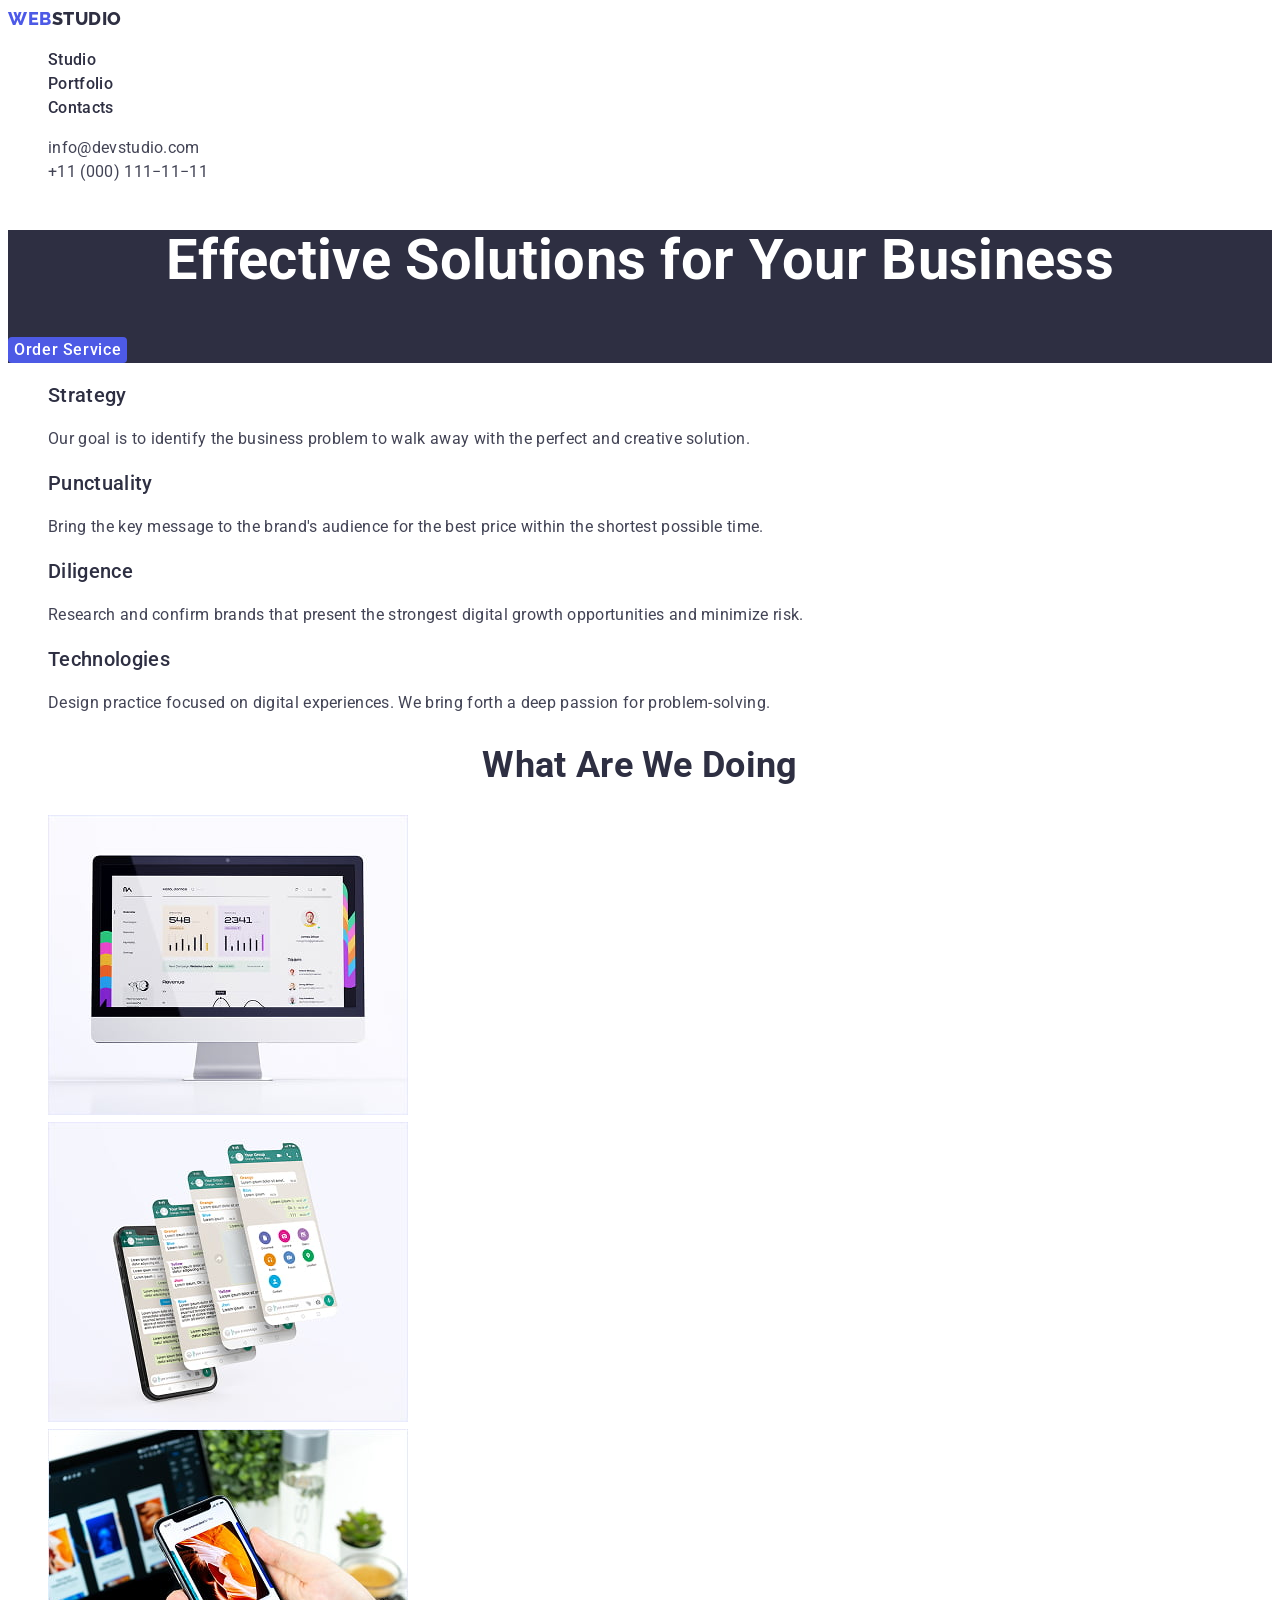
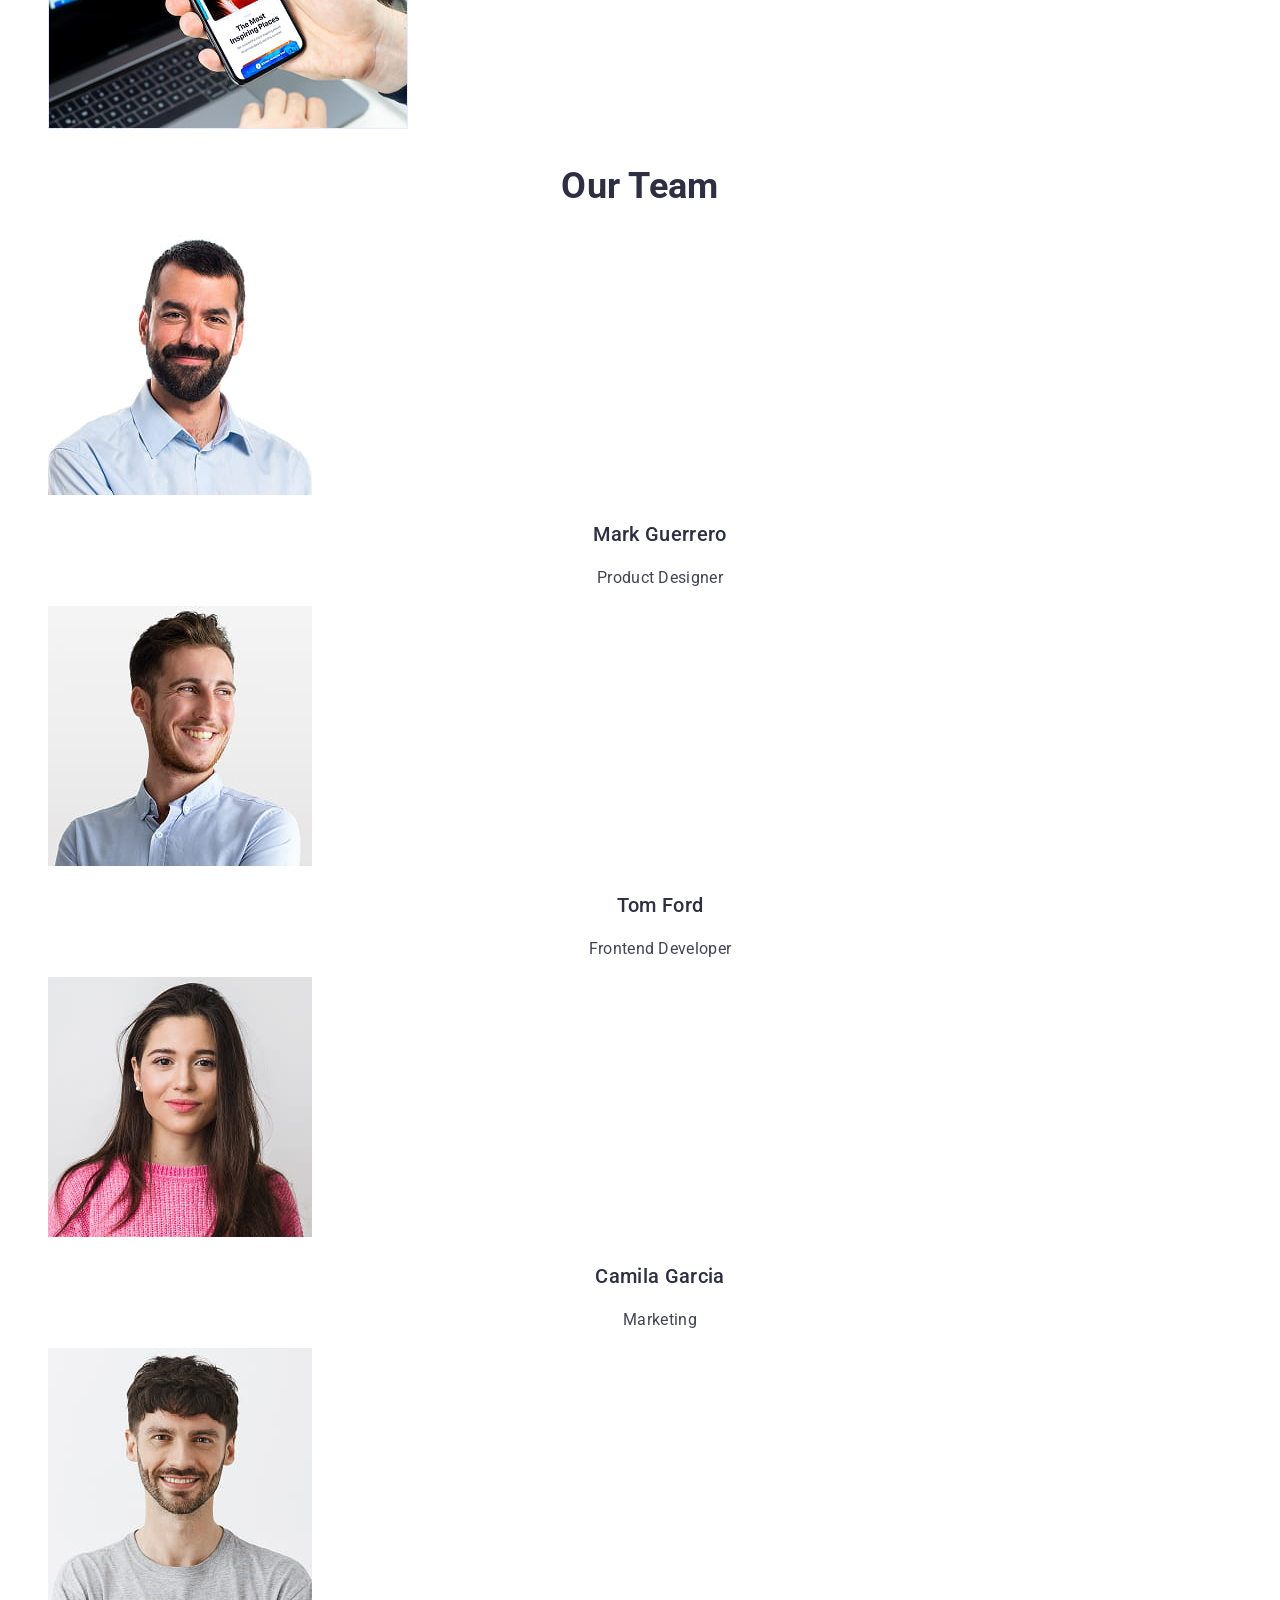
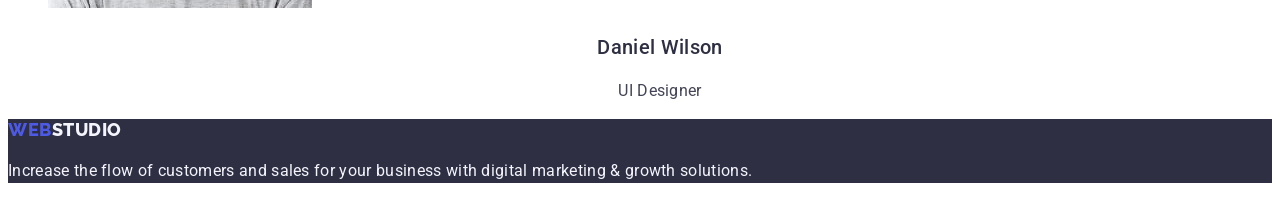
<file: index.html>
<!DOCTYPE html>
<html lang="en">
  <head>
    <meta charset="UTF-8" />
    <meta name="viewport" content="width=device-width, initial-scale=1.0" />
    <title>WebStudio</title>
    <!-- Fonts -->
    <link rel="preconnect" href="https://fonts.googleapis.com">
    <link rel="preconnect" href="https://fonts.gstatic.com" crossorigin>
    <link href="https://fonts.googleapis.com/css2?family=Raleway:ital,wght@0,800;1,800&family=Roboto:wght@100..900&display=swap" rel="stylesheet">
    <!-- Custom styles -->
    <link rel="stylesheet" href="./css/styles.css">
  </head>
  <body class="page">
    <!-- Header section -->
    <header class="header">
      <nav class="header-nav">
        <a class="header-logo logo link" href="/index.html">Web<span class="header-logo-accent">Studio</span></a>
        <ul class="header-list list">
          <li class="header-item">
            <a class="header-link link current" href="./index.html">Studio</a>
          </li>
          <li class="header-item">
            <a class="header-link link" href="./portfolio.html">Portfolio</a>
          </li>
          <li class="header-item">
            <a class="header-link link" href="">Contacts</a>
          </li>
        </ul>
      </nav>
      <ul class="header-list list">
        <li class="header-item">
          <a class="header-contact link" href="mailto:info@devstudio.com">info@devstudio.com</a>
        </li>
        <li class="header-item">
          <a class="header-contact link" href="tel:&#43;11(000)111&#8722;11&#8722;11">&#43;11 (000) 111&#8722;11&#8722;11</a>
        </li>
      </ul>
    </header>
    <main class="main">
      <!-- Hero section -->
      <section class="hero section">
        <h1 class="hero-title">Effective Solutions for Your Business</h1>
        <button class="hero-button btn" type="button">Order Service</button>
      </section>
      <!-- Features section -->
      <section class="features section">
        <h2 hidden>Our Features</h2>
        <ul class="features-list list">
          <li class="features-item">
            <h3 class="features-title">Strategy</h3>
            <p class="features-disc">
              Our goal is to identify the business problem to walk away with the
              perfect and creative solution.
            </p>
          </li>
          <li class="features-item">
            <h3 class="features-title">Punctuality</h3>
            <p class="features-disc">
              Bring the key message to the brand's audience for the best price
              within the shortest possible time.
            </p>
          </li>
          <li class="features-item">
            <h3 class="features-title">Diligence</h3>
            <p class="features-disc">
              Research and confirm brands that present the strongest digital
              growth opportunities and minimize risk.
            </p>
          </li>
          <li class="features-item">
            <h3 class="features-title">Technologies</h3>
            <p class="features-disc">
              Design practice focused on digital experiences. We bring forth a
              deep passion for problem-solving.
            </p>
          </li>
        </ul>
      </section>
      <!-- What are we doing -->
      <section class="wedoing">
        <h2 class="wedoing-title">What are we doing</h2>
        <ul class="wedoing-list list">
          <li class="wedoing-item">
            <img class="wedoing-img" src="./images/we-doing/desktop-computer.jpg" alt="A modern desktop computer on a white desk displaying a clean analytics dashboard interface with charts, graphs, and user profile information on the screen." width="360" height="300">
          </li>
          <li class="wedoing-item">
            <img class="wedoing-img" src="./images/we-doing/smartphone-screens.jpg" alt="Several overlapping smartphone screens displaying a messaging app interface with chat conversations and contact options." width="360" height="300">
          </li>
          <li class="wedoing-item">
            <img class="wedoing-img" src="./images/we-doing/smartphone-laptop.jpg" alt="A person holding a smartphone displaying a colorful mobile app interface, with a laptop open in the background showing design screens." width="360" height="300">
          </li>
        </ul>
      </section>
      <!-- Our team -->
      <section class="team">
        <h2 class="team-title">Our Team</h2>
        <ul class="team-list list">
          <li class="team-item">
            <img class="team-img" src="./images/our-team/mark-guerrero.jpg" alt="A portrait of a smiling man with dark hair and a beard, wearing a light blue shirt against a plain background." width="264" height="260">
            <h3 class="team-title-userpic">Mark Guerrero</h3>
            <p class="team-desc">Product Designer</p>
          </li>
          <li class="team-item">
            <img class="team-img" src="./images/our-team/tom-ford.jpg" alt="A portrait of a smiling young man with short brown hair and light stubble, wearing a light blue shirt and looking to the side against a plain background." width="264" height="260">
            <h3 class="team-title-userpic">Tom Ford</h3>
            <p class="team-desc">Frontend Developer</p>
          </li>
          <li class="team-item">
            <img class="team-img" src="./images/our-team/camila-garcia.jpg" alt="A portrait of a young woman with long dark hair, wearing a pink sweater, looking at the camera against a plain background." width="264" height="260">
            <h3 class="team-title-userpic">Camila Garcia</h3>
            <p class="team-desc">Marketing</p>
          </li>
          <li class="team-item">
            <img class="team-img" src="./images/our-team/daniel-wilson.jpg" alt="A portrait of a smiling young man with short dark hair and a beard, wearing a gray T-shirt against a plain background." width="264" height="260">
            <h3 class="team-title-userpic">Daniel Wilson</h3>
            <p class="team-desc">UI Designer</p>
          </li>
        </ul>
      </section>
    </main>
    <!-- Footer section -->
    <footer class="footer">
      <a class="footer-logo logo link" href="/index.html">Web<span class="footer-logo-accent">Studio</span></a>
      <p class="footer-desc">Increase the flow of customers and sales for your business with digital marketing & growth solutions.</p>
    </footer>
  </body>
</html>
</file>
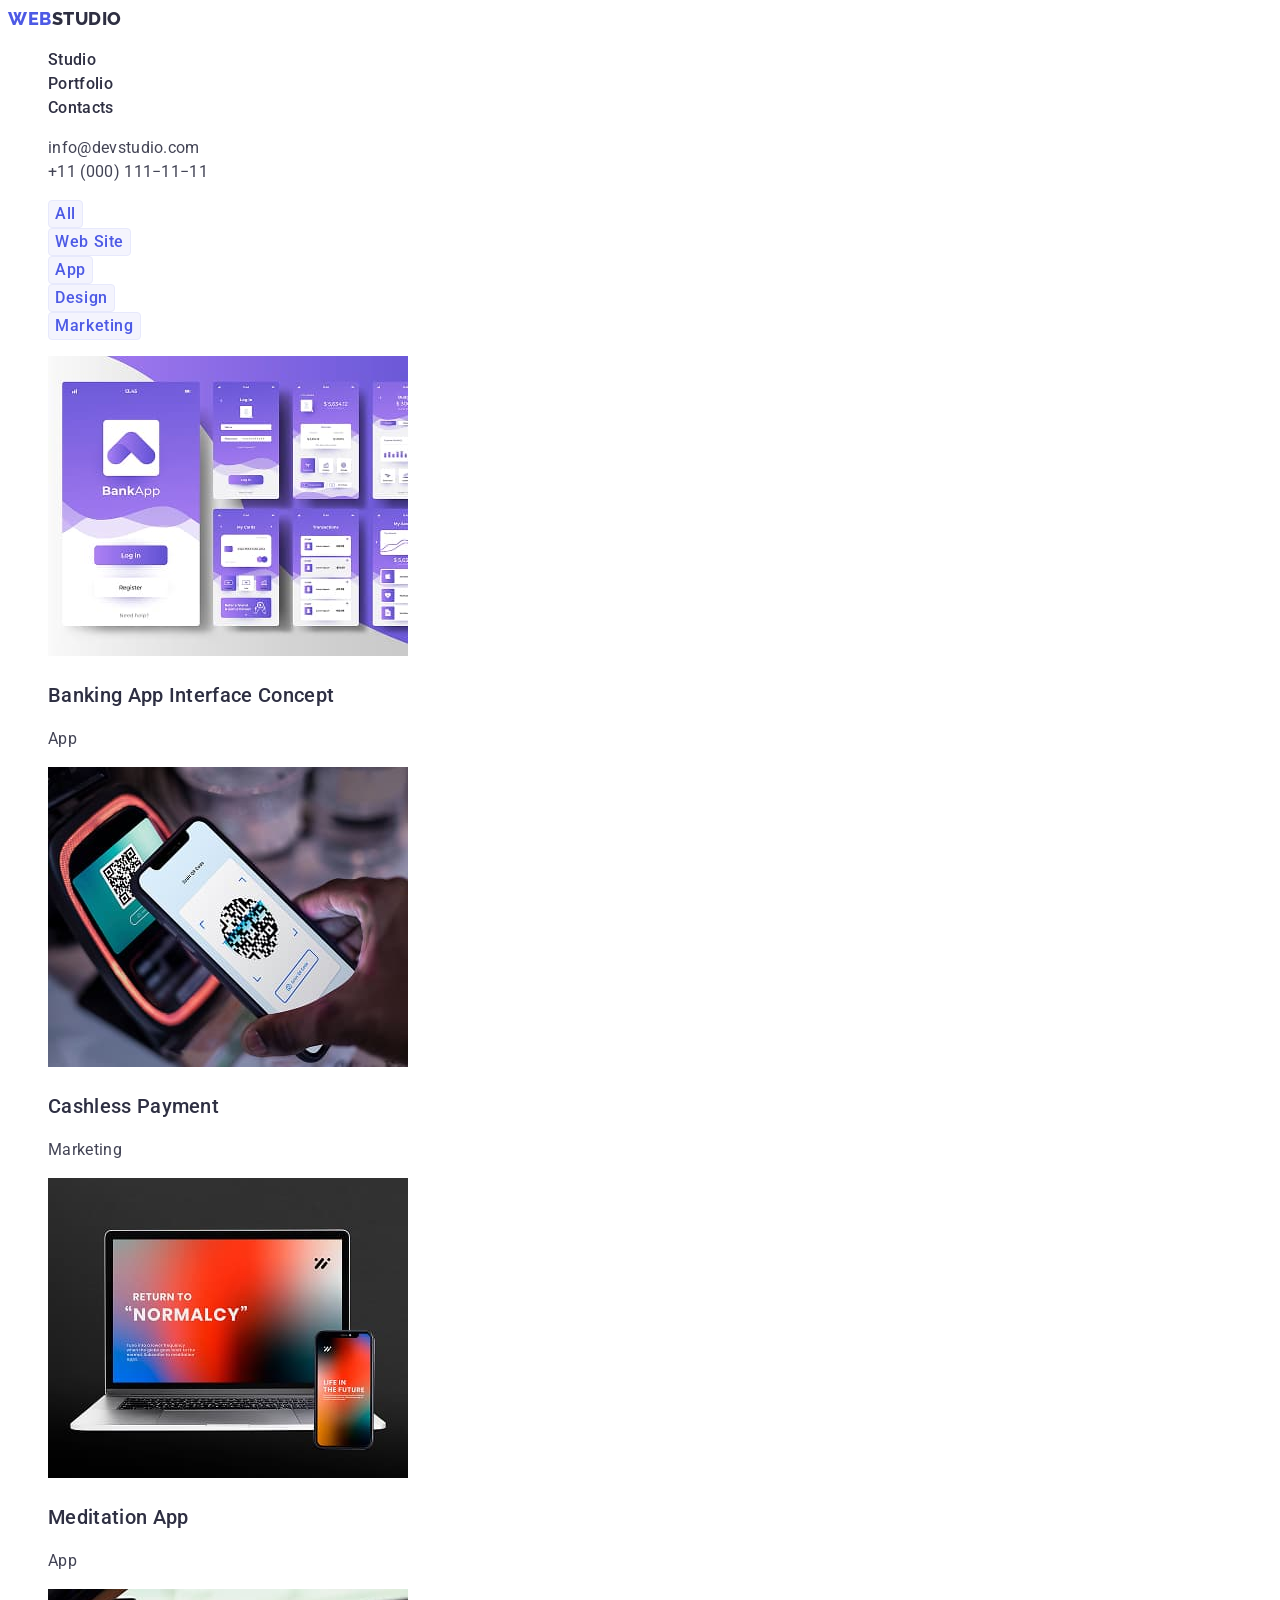
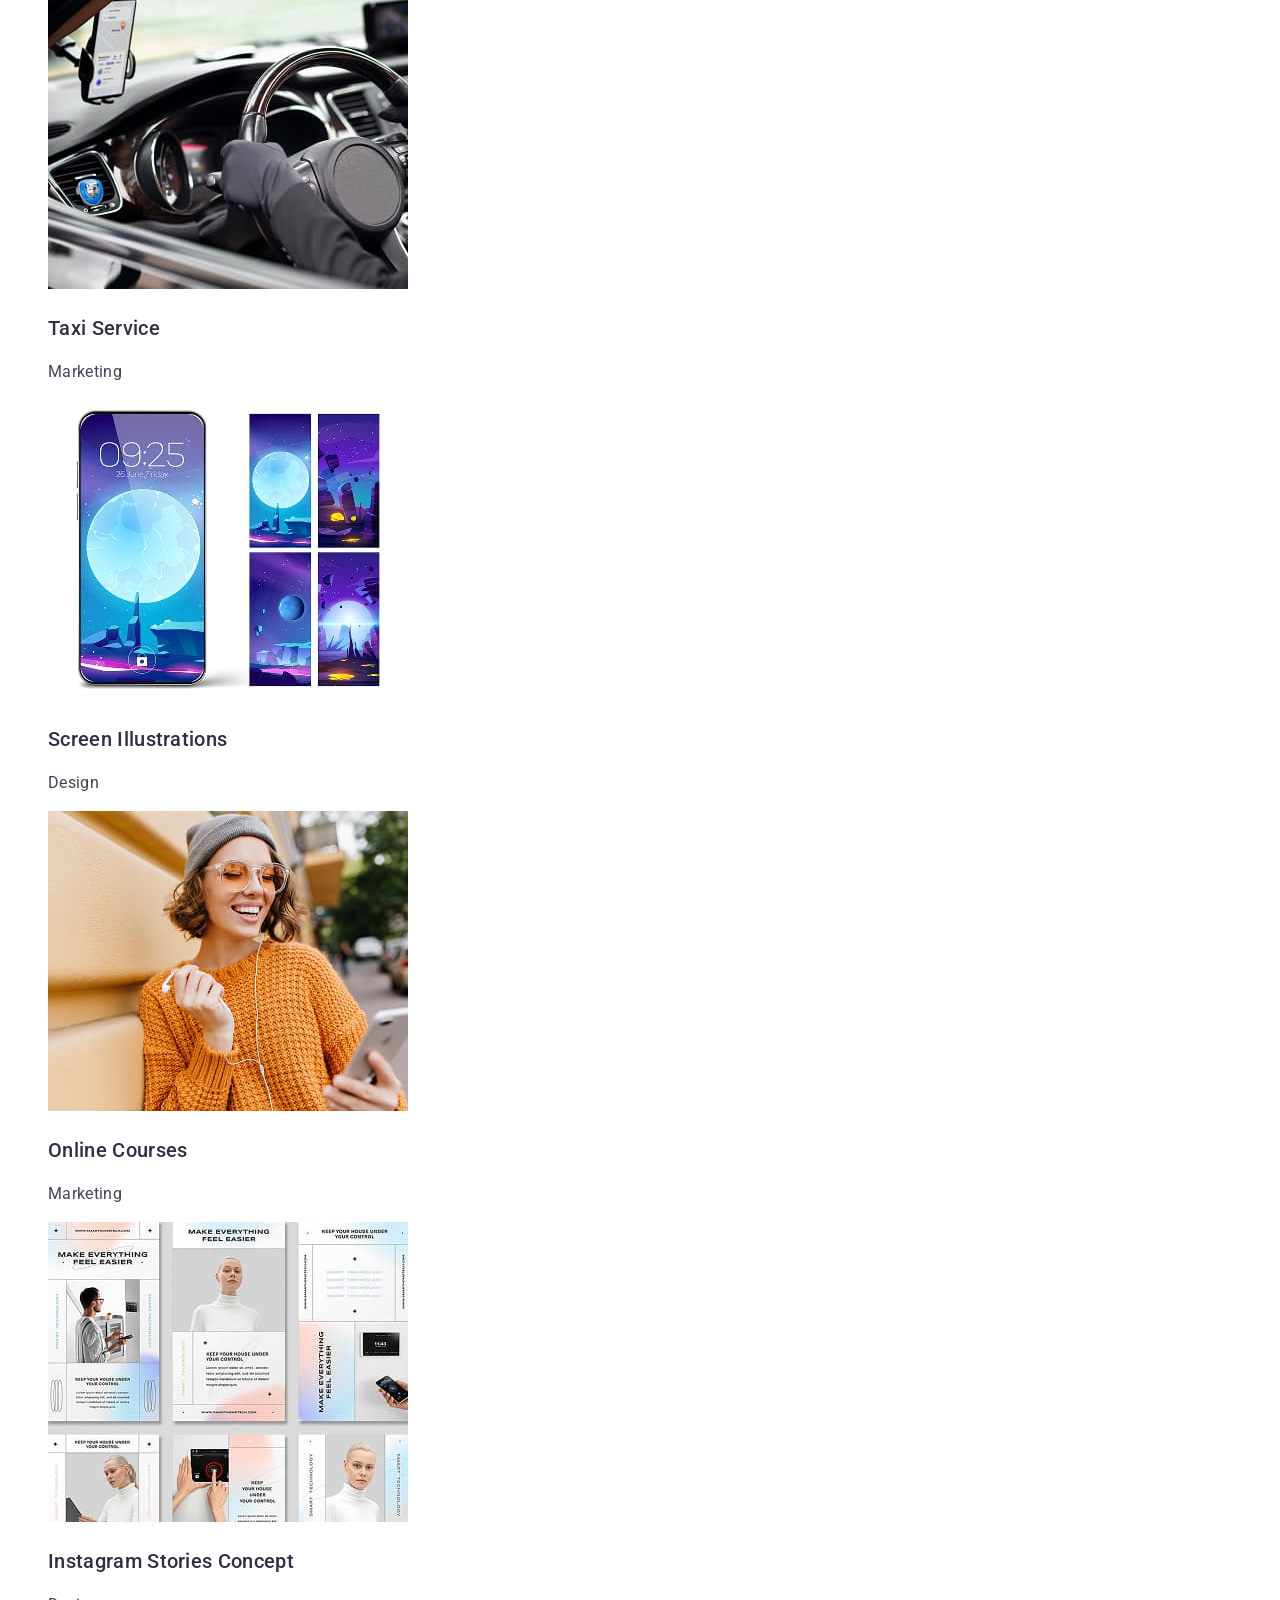
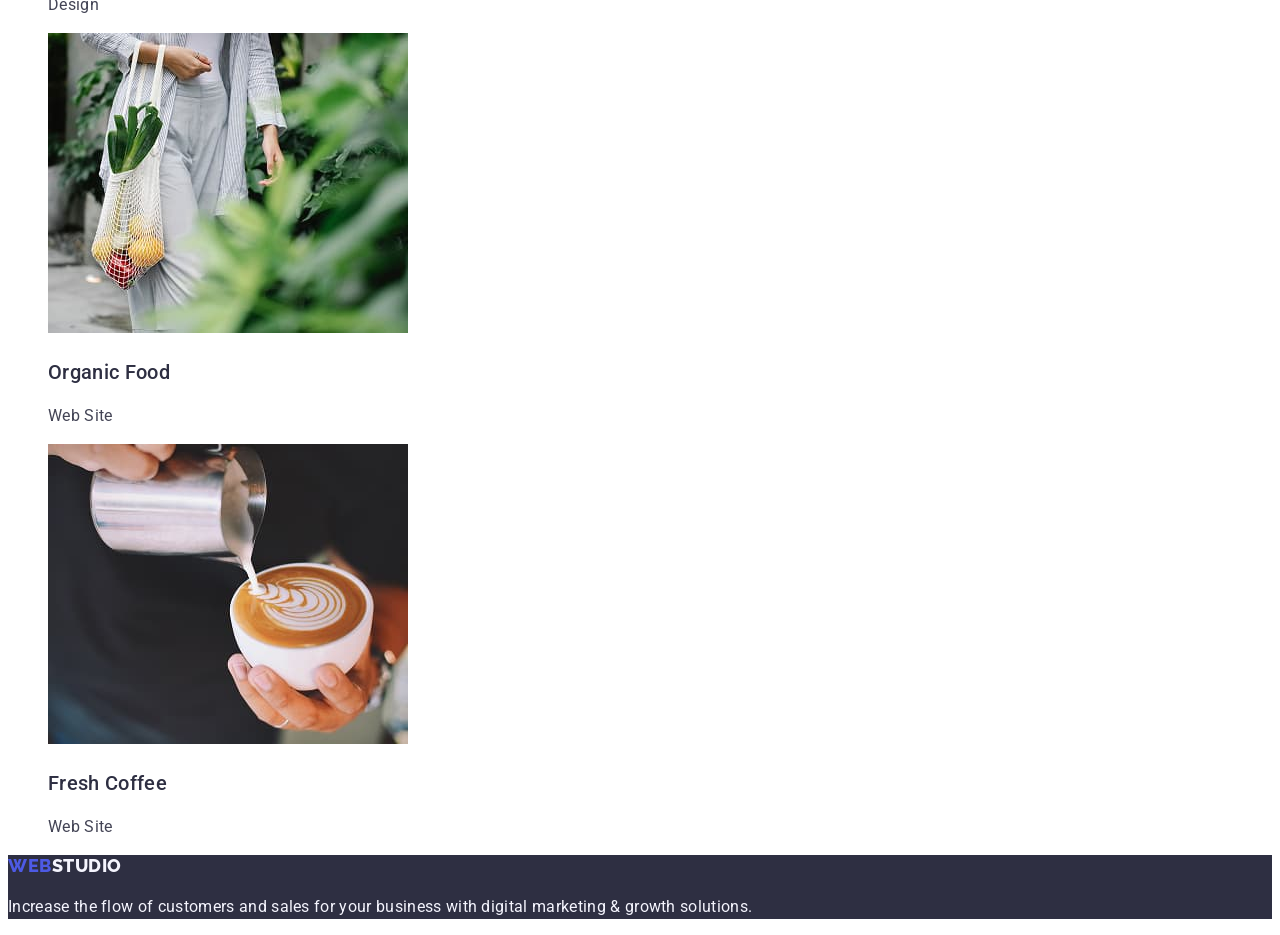
<file: portfolio.html>
<!DOCTYPE html>
<html lang="en">
  <head>
    <meta charset="UTF-8" />
    <meta name="viewport" content="width=device-width, initial-scale=1.0" />
    <title>WebStudio</title>
    <!-- Fonts -->
    <link rel="preconnect" href="https://fonts.googleapis.com">
    <link rel="preconnect" href="https://fonts.gstatic.com" crossorigin>
    <link href="https://fonts.googleapis.com/css2?family=Raleway:ital,wght@0,800;1,800&family=Roboto:wght@100..900&display=swap" rel="stylesheet">
    <!-- Custom styles -->
    <link rel="stylesheet" href="./css/styles.css">
  </head>
  <body class="page">
    <!-- Header section -->
    <header class="header">
      <nav class="header-nav">
        <a class="header-logo logo link" href="/index.html">Web<span class="header-logo-accent">Studio</span></a>
        <ul class="header-list list">
          <li class="header-item">
            <a class="header-link link current" href="./index.html">Studio</a>
          </li>
          <li class="header-item">
            <a class="header-link link" href="./portfolio.html">Portfolio</a>
          </li>
          <li class="header-item">
            <a class="header-link link" href="">Contacts</a>
          </li>
        </ul>
      </nav>
      <ul class="header-list list">
        <li class="header-item">
          <a class="header-contact link" href="mailto:info@devstudio.com">info@devstudio.com</a>
        </li>
        <li class="header-item">
          <a class="header-contact link" href="tel:&#43;11(000)111&#8722;11&#8722;11">&#43;11 (000) 111&#8722;11&#8722;11</a>
        </li>
      </ul>
    </header>
    <main class="main">
      <!-- Filters -->
       <section class="filters">
        <h1 hidden>Filters</h1>

        <ul class="filters-list list">
          <li class="filters-item">
            <button class="filters-button btn" type="button">All</button>
          </li>
          <li class="filters-item">
            <button class="filters-button btn" type="button">Web Site</button>
          </li>
          <li class="filters-item">
            <button class="filters-button btn" type="button">App</button>
          </li>
          <li class="filters-item">
            <button class="filters-button btn" type="button">Design</button>
          </li>
          <li class="filters-item">
            <button class="filters-button btn" type="button">Marketing</button>
          </li>
        </ul>

        <!-- Card -->
         <h2 hidden>Gallery projects</h2>
        <ul class="filters-card list">
          <!-- Row 1 -->
          <li class="filters-card-item">
            <a class="filters-card-link link" href="">
              <img class="filters-card-img" src="./images/portfolio/card/banking-app.jpg" alt="A set of purple-themed mobile banking app screens showing login, account overview, transactions, and card management interfaces" width="360" height="300"> 
              <h3 class="filters-card-title">Banking App Interface Concept</h3>
              <p class="filters-card-desc">App</p>
            </a>
          </li>
          <li class="filters-card-item">
            <a class="filters-card-link link" href="">
              <img class="filters-card-img" src="./images/portfolio/card/cashless-payment.jpg" alt="A person scanning a QR code with a smartphone at a payment terminal for contactless payment" width="360" height="300"> 
              <h3 class="filters-card-title">Cashless Payment</h3>
              <p class="filters-card-desc">Marketing</p>
            </a>
          </li>
          <li class="filters-card-item">
            <a class="filters-card-link link" href="">
              <img class="filters-card-img" src="./images/portfolio/card/meditation-app.jpg" alt="A laptop and smartphone displaying a modern website design with a colorful gradient background and bold text on the screens" width="360" height="300"> 
              <h3 class="filters-card-title">Meditation App</h3>
              <p class="filters-card-desc">App</p>
            </a>
          </li>
          <!-- Row 2 -->
          <li class="filters-card-item">
            <a class="filters-card-link link" href="">
              <img class="filters-card-img" src="./images/portfolio/card/taxi-service.jpg" alt="A person driving a car, holding the steering wheel, with a smartphone mounted on the dashboard displaying a navigation app" width="360" height="300"> 
              <h3 class="filters-card-title">Taxi Service</h3>
              <p class="filters-card-desc">Marketing</p>
            </a>
          </li>
          <li class="filters-card-item">
            <a class="filters-card-link link" href="">
              <img class="filters-card-img" src="./images/portfolio/card/screen-illustrations.jpg" alt="A smartphone displaying a colorful fantasy landscape wallpaper, alongside several alternative screen designs with moonlit and space-themed illustrations" width="360" height="300"> 
              <h3 class="filters-card-title">Screen Illustrations</h3>
              <p class="filters-card-desc">Design</p>
            </a>
          </li>
          <li class="filters-card-item">
            <a class="filters-card-link link" href="">
              <img class="filters-card-img" src="./images/portfolio/card/online-courses.jpg" alt="The image shows a cheerful young woman leaning against a yellow wall outdoors" width="360" height="300"> 
              <h3 class="filters-card-title">Online Courses</h3>
              <p class="filters-card-desc">Marketing</p>
            </a>
          </li>
          <!-- Row 3 -->
          <li class="filters-card-item">
            <a class="filters-card-link link" href="">
              <img class="filters-card-img" src="./images/portfolio/card/instagram-stories.jpg" alt="This image displays a collection of Instagram Story templates focused on smart home technology and lifestyle automation" width="360" height="300"> 
              <h3 class="filters-card-title">Instagram Stories Concept</h3>
              <p class="filters-card-desc">Design</p>
            </a>
          </li>
          <li class="filters-card-item">
            <a class="filters-card-link link" href="">
              <img class="filters-card-img" src="./images/portfolio/card/organic-food.jpg" alt="Organic food" width="360" height="300"> 
              <h3 class="filters-card-title">Organic Food</h3>
              <p class="filters-card-desc">Web Site</p>
            </a>
          </li>
          <li class="filters-card-item">
            <a class="filters-card-link link" href="">
              <img class="filters-card-img" src="./images/portfolio/card/fresh-coffee.jpg" alt="Fresh coffee" width="360" height="300"> 
              <h3 class="filters-card-title">Fresh Coffee</h3>
              <p class="filters-card-desc">Web Site</p>
            </a>
          </li>
        </ul>
       </section>
    </main>
    <!-- Footer section -->
    <footer class="footer">
      <a class="footer-logo logo link" href="/index.html">Web<span class="footer-logo-accent">Studio</span></a>
      <p class="footer-desc">Increase the flow of customers and sales for your business with digital marketing & growth solutions.</p>
    </footer>
  </body>
</html>
</file>
<file: css/styles.css>
:root {
	/* Text colors */
	/* BG colors */
	--iris: #4d5ae5;
	--ocean: #404bbf;
	--navy-blue: #2e2f42;
	--green: #31d0aa;
	--slate: #434455;
	--light-slate: #8e8f99;
	--cornflower: #e7e9fc;
	--cloud: #f4f4fd;
	--navy-blue-modal: rgba(46, 47, 66, 0.4);
	--grey: rgba(46, 47, 66, 0.7);
	--white: #fff;
	--dairy: #fcfcfc;

/* Fonts */
--font-family: "Roboto", sans-serif;
--second-family: "Raleway", sans-serif;
}

/* Others */
.page{
	font-family: var(--font-family);
	font-size: 16px;
	line-height: calc(24 / 16);
	letter-spacing: 0.02em;
	color: var(--slate);
}

.list{
	list-style: none;
}

.link{
	text-decoration: none;
	color: currentColor;
}

.btn {
	font-family: inherit;
	font-weight: 500;
	font-size: 16px;
	line-height: calc(24 / 16);
	letter-spacing: 0.04em;
	cursor: pointer;
	border-radius: 4px;
}

.logo {
	font-family: var(--second-family);
	font-weight: 800;
	font-size: 18px;
	line-height: calc(21 / 18);
	letter-spacing: 0.03em;
	text-transform: uppercase;
	color: var(--iris);
}

/* Header styles */
.header-logo-accent {
	color: var(--navy-blue);
}

.header-link {
	font-weight: 500;
	color: var(--navy-blue);
}

.header-link:hover,
.header-link:focus,
.header-contact:hover,
.header-contact:focus {
	color: var(--ocean);
}

.header-contact {
	font-weight: 400;
	color: var(--slate);
}

/* Hero styles */
.hero {
	background-color: var(--navy-blue);
}

.hero-title {
	font-size: 56px;
	line-height: calc(60 / 56);
	text-align: center;
	color: var(--white);	
}

.hero-button {
	color: var(--white);
	background-color: var(--iris);
	border: none;
}

.hero-button:hover,
.hero-button:focus {
	background-color: var(--ocean);
}

/* Features styles */
.features-title {
	font-weight: 500;
	font-size: 20px;
	line-height: calc(24 / 20);
	color: var(--navy-blue);
}

/* What are we doing styles */
.wedoing-title {
	font-size: 36px;
	line-height: calc(40 / 36);
	text-transform: capitalize;
	text-align: center;
	color: var(--navy-blue);
}

/* Our team styles */
.team-title {
	font-size: 36px;
	line-height: calc(40 / 36);
	text-transform: capitalize;
	text-align: center;
	color: var(--navy-blue);
}

.team-title-userpic {
	font-weight: 500;
	font-size: 20px;
	line-height: calc(24 / 20);
	text-align: center;
	color: var(--navy-blue);
}

.team-desc {
	text-align: center;
	color: var(--slate);
}

/* Footer styles */
.footer {
	background-color: var(--navy-blue);
}

.footer-logo-accent {
	color: var(--cloud);
}

.footer-desc {
	color: var(--cloud);
}

/* Portfolio */
.filters-button {
	text-align: center;
	color: var(--iris);
	border: 1px solid var(--cornflower);
	background-color: var(--cloud);
}

.filters-button:hover,
.filters-button:focus {
	color: var(--white);
	background-color: var(--ocean);
}

.filters-card-title {
	font-weight: 500;
	font-size: 20px;
	line-height: calc(24 / 20);
	color: var(--navy-blue);
}
</file>
